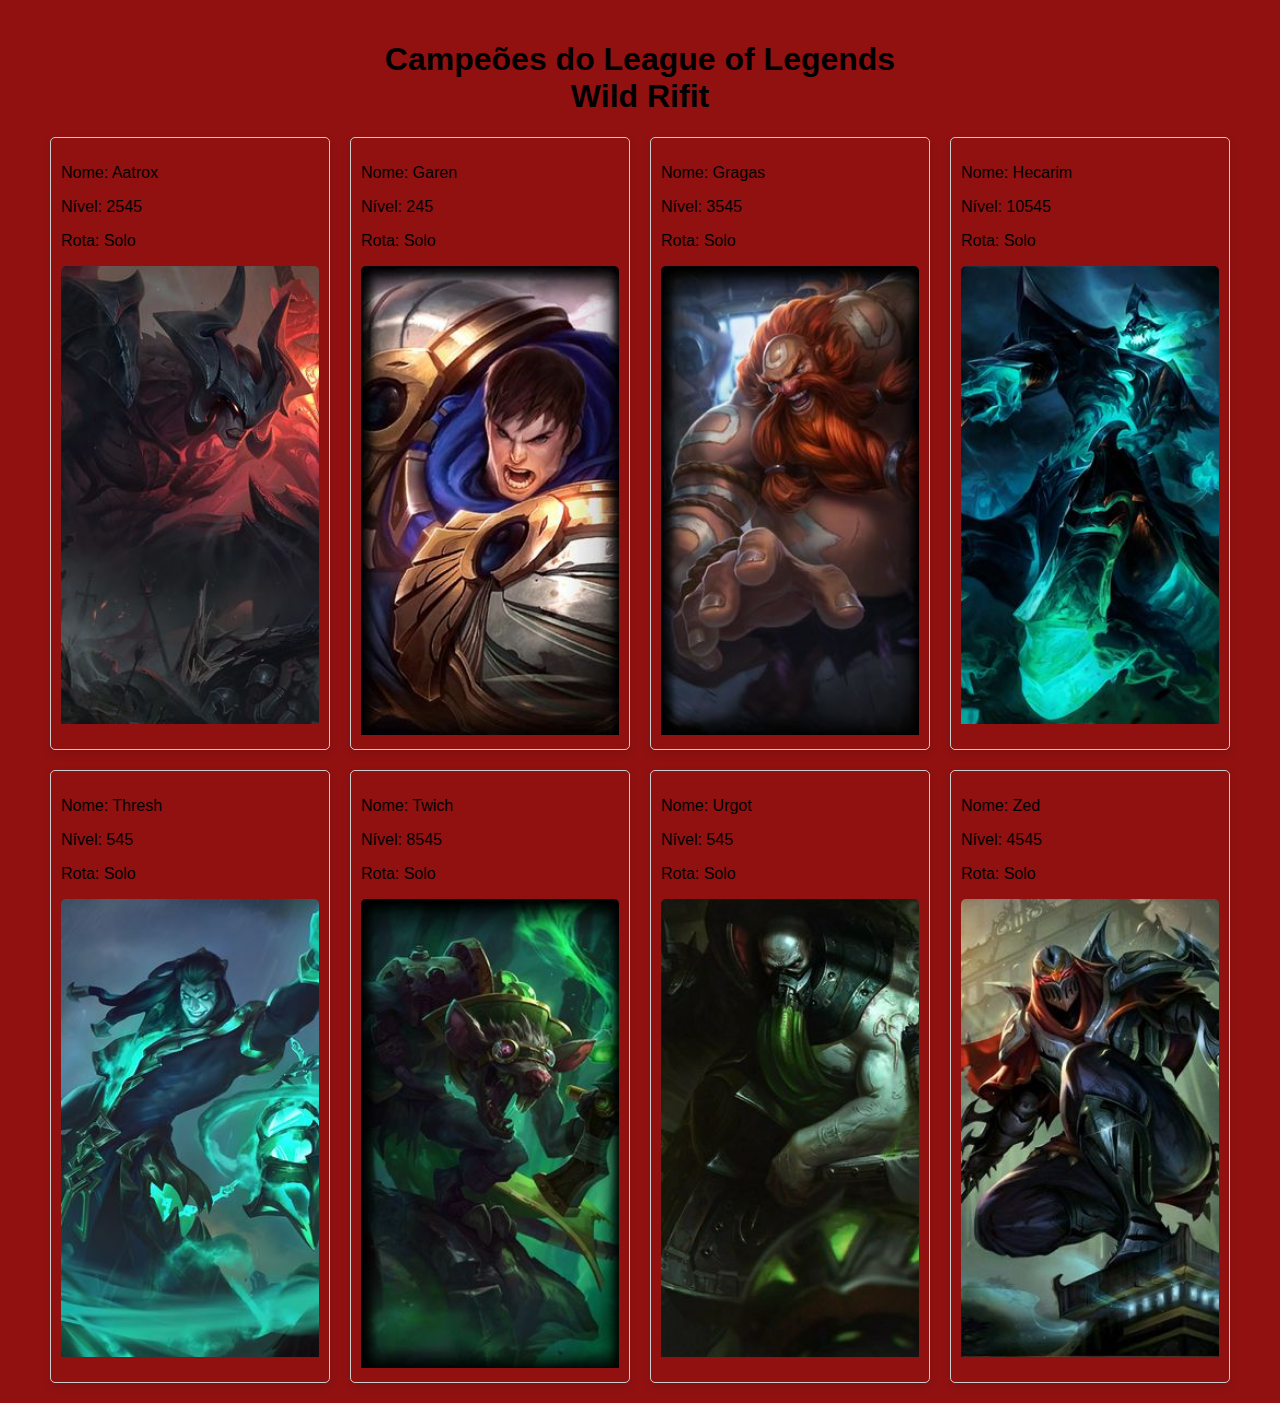
<file: index.html>
<!DOCTYPE html>
<html lang="pt-br">
<head>
    <meta charset="UTF-8">
    <meta name="viewport" content="width=device-width, initial-scale=1.0">
    <link rel="stylesheet" href="./styles/styles.css">
    <title>Document</title>
</head>
<body>
    <div class="container">
        <h1> Campeões do League of Legends <br> 
               Wild Rifit</h1>
        <div id="campeoes-container"></div>
    </div>

    <script src="./scripts/script.js"></script>
</body>
</html>
</file>
<file: styles/styles.css>
body {
    margin: 0;
    padding: 0;
    font-family: Arial, sans-serif;
    background-color: rgb(145, 17, 17);
    display: flex;
    justify-content: center;
    align-items: center;
    min-height: 100vh; /* Alteramos para min-height para garantir que o corpo estenda-se pelo menos até a altura da tela */
}
h1{
    text-align: center;
}

.container {
    max-width: 1200px;
    width: 100%;
    padding: 20px;
}

#campeoes-container {
    display: flex;
    flex-wrap: wrap;
    justify-content: center;
    gap: 20px;
}

.campeao {
    width: calc(25% - 20px);
    max-width: 300px;
    border: 1px solid #ccc;
    border-radius: 5px;
    padding: 10px;
    box-shadow: 0 4px 8px rgba(0, 0, 0, 0.1);
    box-sizing: border-box;
}

.campeao img {
    width: 100%;
    height: auto;
    border-radius: 5px 5px 0 0;
}

.campeao .info {
    padding: 10px;
}

.campeao h2 {
    margin-top: 0;
    margin-bottom: 5px;
}
</file>
